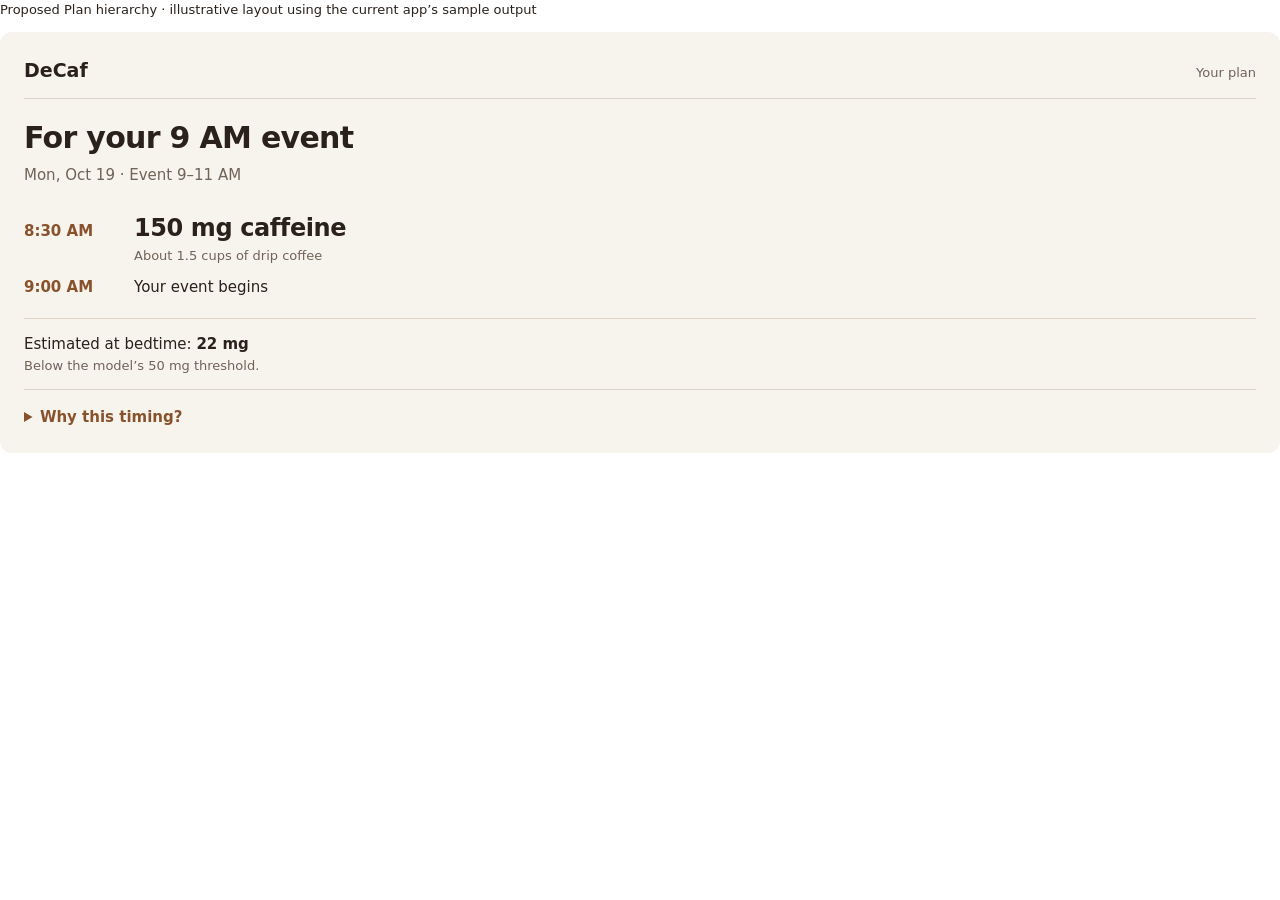
<file: output/decaf-plan-concept.html>
<!doctype html><html><head><meta charset="utf-8"><meta name="viewport" content="width=device-width,initial-scale=1"><style>
html,body{background:transparent;margin:0}*{box-sizing:border-box}
#decaf-concept{--dc-paper:#f7f3ed;--dc-ink:#2a211b;--dc-muted:#706359;--dc-rule:#ded4c7;--dc-accent:#88532c;color:var(--dc-ink);font:15px/1.5 system-ui,sans-serif}
#decaf-concept .caption{color:var(--muted-foreground);font:13px/1.5 system-ui,sans-serif;margin:0 0 12px}
#decaf-concept .surface{background:var(--dc-paper);padding:24px;border-radius:var(--radius,12px)}
#decaf-concept .brandline{display:flex;justify-content:space-between;align-items:baseline;gap:16px;border-bottom:1px solid var(--dc-rule);padding-bottom:14px}
#decaf-concept .wordmark{font-size:19px;font-weight:750}
#decaf-concept .kicker{color:var(--dc-muted);font-size:13px}
#decaf-concept h2{font-size:30px;letter-spacing:-.7px;line-height:1.15;margin:22px 0 8px}
#decaf-concept p{margin:0}
#decaf-concept .event{color:var(--dc-muted)}
#decaf-concept .schedule{margin:24px 0 20px;display:grid;grid-template-columns:90px 1fr;gap:10px 20px;align-items:baseline}
#decaf-concept .time{font-weight:650;color:var(--dc-accent);font-variant-numeric:tabular-nums}
#decaf-concept .dose{font-size:24px;font-weight:650;letter-spacing:-.4px}
#decaf-concept .sub{font-size:13px;color:var(--dc-muted)}
#decaf-concept .bed{padding:14px 0;border-top:1px solid var(--dc-rule);border-bottom:1px solid var(--dc-rule)}
#decaf-concept details{margin-top:16px}#decaf-concept summary{color:var(--dc-accent);font-weight:600}
#decaf-concept details p{margin-top:12px}
@media(max-width:400px){#decaf-concept .surface{padding:18px}#decaf-concept .schedule{grid-template-columns:78px 1fr;gap:10px}#decaf-concept h2{font-size:27px}}
</style></head><body><div id="decaf-concept"><p class="caption">Proposed Plan hierarchy · illustrative layout using the current app’s sample output</p><section class="surface" aria-label="Proposed DeCaf plan"><div class="brandline"><span class="wordmark">DeCaf</span><span class="kicker">Your plan</span></div><h2>For your 9 AM event</h2><p class="event">Mon, Oct 19 · Event 9–11 AM</p><div class="schedule"><span class="time">8:30 AM</span><div><p class="dose">150 mg caffeine</p><p class="sub">About 1.5 cups of drip coffee</p></div><span class="time">9:00 AM</span><div>Your event begins</div></div><div class="bed"><p>Estimated at bedtime: <strong>22 mg</strong></p><p class="sub">Below the model’s 50 mg threshold.</p></div><details><summary>Why this timing?</summary><p>The model predicts an event alertness score of 7.9/10, compared with 6.4/10 without the added dose.</p><p class="sub">A model estimate, not a measurement of how you will feel.</p></details></section></div></body></html>
</file>
